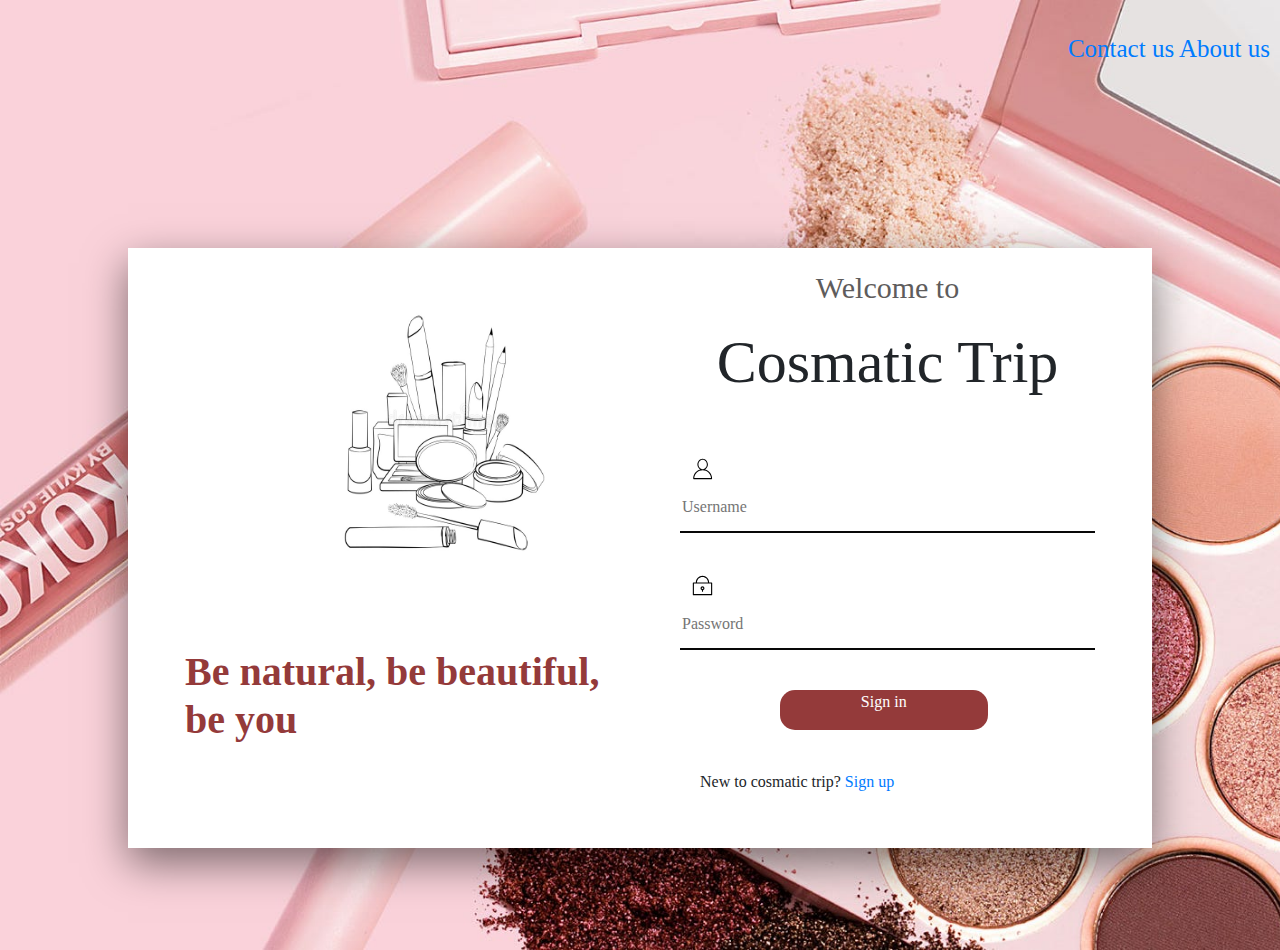
<file: index.html>
<!DOCTYPE html>
<html lang="en">
<head>
  <meta charset="UTF-8">
  <meta http-equiv="X-UA-Compatible" content="IE=edge">
  <meta name="viewport" content="width=device-width, initial-scale=1.0">
  <title>Cosmatic trip</title>
  <link rel="stylesheet" href="https://cdn.jsdelivr.net/npm/bootstrap@4.0.0/dist/css/bootstrap.min.css" integrity="sha384-Gn5384xqQ1aoWXA+058RXPxPg6fy4IWvTNh0E263XmFcJlSAwiGgFAW/dAiS6JXm" crossorigin="anonymous">
  <link rel="stylesheet" type="text/css" href="style.css"/>
</head>

<body class="body1">
 <header>
   <div class="title">
<table>
<tr>
  <div class="header">

<div class= "head-right">
    <a href="contactus.html">Contact us  </a>
    <a href="aboutus.html">About us</a>

</div>

</div>
</tr>

</table>
</div>
</header>

</div>
  <div class="container">
   <div class="left">
     <img src="Pictures/R (6).jpg" alt="Pictures" width="400" height="330" class="picture">
    <h1>Be natural, be beautiful,<br> be you</h1>
</div>
<div class="right">
  <h1>Welcome to</h1>
<h2>Cosmatic Trip</h2>
<div class="formBox">
<form>
  <div class="username">
  <svg class="svg-icon" viewBox="0 0 20 20">
    <path d="M12.075,10.812c1.358-0.853,2.242-2.507,2.242-4.037c0-2.181-1.795-4.618-4.198-4.618S5.921,4.594,5.921,6.775c0,1.53,0.884,3.185,2.242,4.037c-3.222,0.865-5.6,3.807-5.6,7.298c0,0.23,0.189,0.42,0.42,0.42h14.273c0.23,0,0.42-0.189,0.42-0.42C17.676,14.619,15.297,11.677,12.075,10.812 M6.761,6.775c0-2.162,1.773-3.778,3.358-3.778s3.359,1.616,3.359,3.778c0,2.162-1.774,3.778-3.359,3.778S6.761,8.937,6.761,6.775 M3.415,17.69c0.218-3.51,3.142-6.297,6.704-6.297c3.562,0,6.486,2.787,6.705,6.297H3.415z"></path>
  </svg>
<input type="text" name="" placeholder="Username" required class="input">
</div>
<div class=" password">
<svg class="svg-icon" viewBox="0 0 20 20">
  <path d="M17.308,7.564h-1.993c0-2.929-2.385-5.314-5.314-5.314S4.686,4.635,4.686,7.564H2.693c-0.244,0-0.443,0.2-0.443,0.443v9.3c0,0.243,0.199,0.442,0.443,0.442h14.615c0.243,0,0.442-0.199,0.442-0.442v-9.3C17.75,7.764,17.551,7.564,17.308,7.564 M10,3.136c2.442,0,4.43,1.986,4.43,4.428H5.571C5.571,5.122,7.558,3.136,10,3.136 M16.865,16.864H3.136V8.45h13.729V16.864z M10,10.664c-0.854,0-1.55,0.696-1.55,1.551c0,0.699,0.467,1.292,1.107,1.485v0.95c0,0.243,0.2,0.442,0.443,0.442s0.443-0.199,0.443-0.442V13.7c0.64-0.193,1.106-0.786,1.106-1.485C11.55,11.36,10.854,10.664,10,10.664 M10,12.878c-0.366,0-0.664-0.298-0.664-0.663c0-0.366,0.298-0.665,0.664-0.665c0.365,0,0.664,0.299,0.664,0.665C10.664,12.58,10.365,12.878,10,12.878"></path>
</svg>
<input type="password" name="" placeholder="Password" required class="input">
</div>
<a href="landpage.html" type="submit" class="signup" >Sign in</a>

<p>New to cosmatic trip?<a href="register.html"> Sign up</a></p>
</form>

</div>
</div>
</div>
  </body>
</html>
</file>
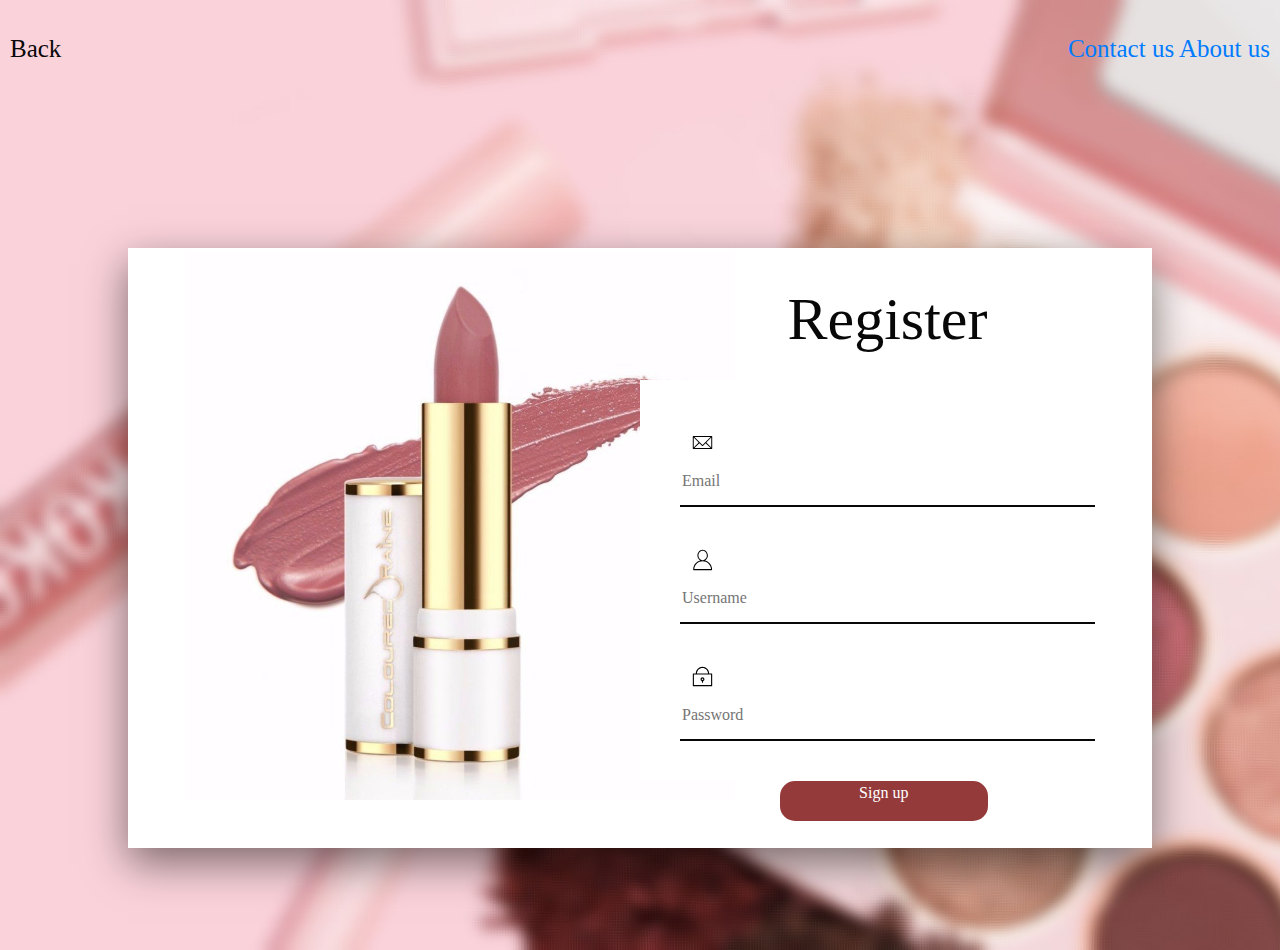
<file: register.html>
<!DOCTYPE html>
<html lang="en">
<head>
  <meta charset="UTF-8">
  <meta http-equiv="X-UA-Compatible" content="IE=edge">
  <meta name="viewport" content="width=device-width, initial-scale=1.0">
  <title>Happy farmers</title>
  <link rel="stylesheet" href="https://cdn.jsdelivr.net/npm/bootstrap@4.0.0/dist/css/bootstrap.min.css" integrity="sha384-Gn5384xqQ1aoWXA+058RXPxPg6fy4IWvTNh0E263XmFcJlSAwiGgFAW/dAiS6JXm" crossorigin="anonymous">
  <link rel="stylesheet" type="text/css" href="style.css"/>
</head>

<body class="body2">
 <header>
   <div class="title">
<table>
<tr>
  <div class="header">
    <a href="index.html" class="head-left">Back</a>
<div class= "head-right">
  
    <a href="active" href="contactus.html ">Contact us  </a>
    <a href="active" href="aboutus.html">About us</a>

</div>

</div>
</tr>

</table>
</div>
</header>

  <div class="container">
   <div class="left">
    <img src="Pictures/lipstick.jpg" alt="Pictures" width="550" height="550">
   
</div>
<div class="right">
   <p class="head-right2">Register</p>
<div class="formBox">
<form>
  <div class="email">
    <svg class="svg-icon" viewBox="0 0 20 20">
      <path d="M17.388,4.751H2.613c-0.213,0-0.389,0.175-0.389,0.389v9.72c0,0.216,0.175,0.389,0.389,0.389h14.775c0.214,0,0.389-0.173,0.389-0.389v-9.72C17.776,4.926,17.602,4.751,17.388,4.751 M16.448,5.53L10,11.984L3.552,5.53H16.448zM3.002,6.081l3.921,3.925l-3.921,3.925V6.081z M3.56,14.471l3.914-3.916l2.253,2.253c0.153,0.153,0.395,0.153,0.548,0l2.253-2.253l3.913,3.916H3.56z M16.999,13.931l-3.921-3.925l3.921-3.925V13.931z"></path>
    </svg>
    <input type="email" name="" placeholder="Email" required class="input">

  </div>
  <div class="username">
  <svg class="svg-icon" viewBox="0 0 20 20">
    <path d="M12.075,10.812c1.358-0.853,2.242-2.507,2.242-4.037c0-2.181-1.795-4.618-4.198-4.618S5.921,4.594,5.921,6.775c0,1.53,0.884,3.185,2.242,4.037c-3.222,0.865-5.6,3.807-5.6,7.298c0,0.23,0.189,0.42,0.42,0.42h14.273c0.23,0,0.42-0.189,0.42-0.42C17.676,14.619,15.297,11.677,12.075,10.812 M6.761,6.775c0-2.162,1.773-3.778,3.358-3.778s3.359,1.616,3.359,3.778c0,2.162-1.774,3.778-3.359,3.778S6.761,8.937,6.761,6.775 M3.415,17.69c0.218-3.51,3.142-6.297,6.704-6.297c3.562,0,6.486,2.787,6.705,6.297H3.415z"></path>
  </svg>
<input type="text" name="" placeholder="Username" required class="input">
</div>
<div class=" password">
<svg class="svg-icon" viewBox="0 0 20 20">
  <path d="M17.308,7.564h-1.993c0-2.929-2.385-5.314-5.314-5.314S4.686,4.635,4.686,7.564H2.693c-0.244,0-0.443,0.2-0.443,0.443v9.3c0,0.243,0.199,0.442,0.443,0.442h14.615c0.243,0,0.442-0.199,0.442-0.442v-9.3C17.75,7.764,17.551,7.564,17.308,7.564 M10,3.136c2.442,0,4.43,1.986,4.43,4.428H5.571C5.571,5.122,7.558,3.136,10,3.136 M16.865,16.864H3.136V8.45h13.729V16.864z M10,10.664c-0.854,0-1.55,0.696-1.55,1.551c0,0.699,0.467,1.292,1.107,1.485v0.95c0,0.243,0.2,0.442,0.443,0.442s0.443-0.199,0.443-0.442V13.7c0.64-0.193,1.106-0.786,1.106-1.485C11.55,11.36,10.854,10.664,10,10.664 M10,12.878c-0.366,0-0.664-0.298-0.664-0.663c0-0.366,0.298-0.665,0.664-0.665c0.365,0,0.664,0.299,0.664,0.665C10.664,12.58,10.365,12.878,10,12.878"></path>
</svg>
<input type="password" name="" placeholder="Password" required class="input">
</div>
<a href="index.html" type="submit" class="signup" >Sign up</a>

</form>

</div>
</div>
</div>
  </body>
</html>
</file>
<file: style.css>
@import url('https://fonts.googleapis.com/css2?family=Josefin+Sans:ital,wght@1,300&display=swap');
@import url('https://fonts.googleapis.com/css2?family=Josefin+Sans:ital,wght@1,300&family=Merienda+One&display=swap');
.body1{
padding: 0;
margin: 0;
background-image: url(./Pictures/back1.jpg) ;
background-size: cover;
box-shadow: border-box;
height:100vh;
}
.title{

padding: 10px 0 10px;
font-family: 'Courgette', cursive;
font-family: 'Josefin', sans-serif;
font-family: 'Merienda One',cursive;
font-size: 30px;
}
.container{

width: 80%;
height: 600px;
background: #fff;
margin: 0 auto;
border: 2px solid #fff;
box-shadow: 0 15px 40px rgba(0, 0, 0, .5);
margin-top: 150px;
margin-bottom: 100px;
font-family: 'Courgette', cursive;
font-family: 'Josefin', sans-serif;
font-family: 'Merienda One',cursive;


}

.container .left{

float:left;
width: 50%;
height: 700px;
background-size: cover;
box-sizing: border-box;
padding-left: 40px;
}
.left h1{

padding-left: 0px;
top: 80%;

}
.container .right{

  float:left;
  width: 50%;
  height: 550px; 

}
.formBox{

width: 100%;
padding: 50px 40px;
box-sizing: border-box;
height: 400px;
background: #fff;

}
.formBox input
{
  width: 100%;
margin-bottom: 40px;

}
.formBox input[type="text"],
.formBox input[type="password"],
.formBox input[type="email"]
{
border: none;
border-bottom: 2px solid #080808;
outline:none;
height: 50px;
width: 100%;
left: 35px;
}
.formBox input[type="text"]:focus,
.formBox input[type="password"]:focus,
.formBox input[type="email"]:focus
{
  border-bottom: 2px solid #262626;
}
.formBox input[type="submit"]
{
  border: none;
  outline: none;
  height: 40px;
  color: #fff;
  background: #943a3a;
  cursor: pointer;
  border-radius: 15px;
  width: 50%;
  margin-left: 100px;

}
.formBox p{

padding-top: 40px;
padding-left: 20px;

}
.regBody{
background-image: url(./Pictures/sweet.jpg);

}
.head-right{
 
float: right;
color: #080808;
font-family: 'Courgette', cursive;
font-family: 'Josefin', sans-serif;
font-family: 'Merienda One',cursive;
font-size: 25px;

}
.header{
overflow: hidden;
padding: 20px 10px;
font-size: 18px;
color: #080808;
}
.head-left{
  float: left;
  color: #080808;
  font-family: 'Courgette', cursive;
  font-family: 'Josefin', sans-serif;
  font-family: 'Merienda One',cursive;
  font-size: 25px;
  

}
.picture{

padding-left: 25%;

}
.left h1{
margin-top: 15% ;
font-weight: bold;
color: #943a3a;

}
.right h1{

  text-align: center;
  margin-top: 20px;
  font-size: 30px;
  color: rgb(94, 92, 92);

}
.right h2{
margin-top: 20px;
text-align: center;
font-size: 60px;

}
.formBox svg{
height: 25px;
margin-bottom:-5px ;
margin-left: 10px;
margin-right: 5px;

}

.input{
left: 30px;

}
.body2{

  padding: 0;
  margin: 0;
  background-image: url(./Pictures/back2.jpg) ;
  background-size: cover;
  box-shadow: border-box;
  height:100vh;

}
.head-right2{

  text-align: center;
  font-size: 60px;
  color: #080808;
  padding-top: 5%;

}
.signup{
  text-align: center;
  padding-bottom: 10px;
  border: none;
  outline: none;
  height: 40px;
  color: #fff;
  background: #943a3a;
  cursor: pointer;
  border-radius: 15px;
  width: 50%;
  margin-top: -10px;
  margin-left: 100px;

}
.body4{
  padding: 0;
  margin: 0;
  background-image: url(./Pictures/OIP\ \(9\).jpg) ;
  background-size: cover;
  box-shadow: border-box;
 
  height:100vh;
}
.right-head{
  float: left;
  color: #080808;
  font-family: 'Courgette', cursive;
  font-family: 'Josefin', sans-serif;
  font-family: 'Merienda One',cursive;
  font-size: 25px;

}
.grid-container {
  display: grid;
  
  padding: 10px;
  text-align: center;
  min-height: 8em;
  width: 100%;
height: 750px;
}
.grid-container h1{
  font-family: 'Courgette', cursive;
  font-family: 'Josefin', sans-serif;
  font-family: 'Merienda One',cursive;
  font-size: 40px;
  padding-top: 5%;
  align-items: center;

}

.grid-item {
  background-color: rgba(163, 238, 238, 0.973);
  text-align: center;
  padding: 20px;
  font-size: 20px;
}

.item1 {
  grid-column: 1 / span 5;
  grid-row: 1;
}

.item2 {
  grid-column: 5;
  grid-row: 2 / span 4;
}

.item5 {
  grid-column: 1 / span 4;
  grid-row: 3;
}
footer {
  text-align: center;
  padding: 3px;
  background-color: rgb(243, 156, 170);
  border-radius: 60px 0 0 0;
  color: #000;
  height: 110px;
}
.label{

  font-family: 'Courgette', cursive;
  font-family: 'Josefin', sans-serif;
  font-family: 'Merienda One',cursive;
  font-size: 15px;


}
.contInput{
padding-right: 40%;
height: 250px;

}
.form2{
  
  padding-left: 40%;
}
.contHead{

background-color: #b35f5f;
border-radius: 0 0 50px 0;


}
.buton{
  width: 200px;
background-color: #b35f5f;
border-radius: 30px;
border: none;

}
.body5{

  padding: 0;
  margin: 0;
  /*background-image: url(./Pictures/sweet.jpg) ;*/
  background-size: cover;
  box-shadow: border-box;
 
  height:100vh;
}
.empContainer{

display: flex;
border-radius: 50px;
flex-wrap: wrap;


}
.employees{
display: flex;
border-radius: 50px;
width: 500px;
height: 220px;
background: rgb(243, 243, 243);
margin: 0 auto;
border: none;
box-shadow: 0 15px 40px rgba(0, 0, 0, .5);
margin-top: 100px;
margin-bottom: 100px;
font-family: 'Courgette', cursive;
font-family: 'Josefin', sans-serif;
font-family: 'Merienda One',cursive;

}
.employees img{
  height: 220px;
  border-radius: 50px;
  width: 50%;

}

.employee_info{
  display: flex;
  flex-direction: column;
  margin-left: 10px;
  padding-top: 25px;
}
.land-head{

  background-color: #b35f5f;
  border-radius: 0 0 50px 0;
 height: 85px;

}
.body6{

  padding: 0;
  margin: 0;

  background-size: cover;
  box-shadow: border-box;
 
  height:100vh;

}
.aboutus h1{
  padding-top: 5%;
padding-left:40%;
font-family: 'Courgette', cursive;
font-family: 'Josefin', sans-serif;
font-family: 'Merienda One',cursive;


}
.aboutus p{
  padding-left:20%;
  font-size: 30px;
  padding-top: 5%;
  font-weight: bold;
}
.form{

  width: 100%;
  padding: 100px 100px;
  box-sizing: border-box;
  height: 400px;
  
  font-family: 'Courgette', cursive;
font-family: 'Josefin', sans-serif;
font-family: 'Merienda One',cursive;

  
  }
.name .input
{
  width: 300px;
margin-bottom: 40px;

}
.message .input
{
   width: 400px;
  height: 150px;

}
.save{
  text-align: center;
  padding-bottom: 10px;
  
  outline: none;
  height: 40px;
  color: #fff;
  background: #943a3a;
  cursor: pointer;
  border-radius: 15px;
  width: 100px;
  margin-top: 5px;
  margin-left: 20px;

}
.body7{

  padding: 0;
  margin: 0;
  background: url(./Pictures/R\ \(12\).jpg);
  background-size: auto;
  box-shadow: border-box;
background-repeat: no-repeat;
  height:100vh;
}
</file>
